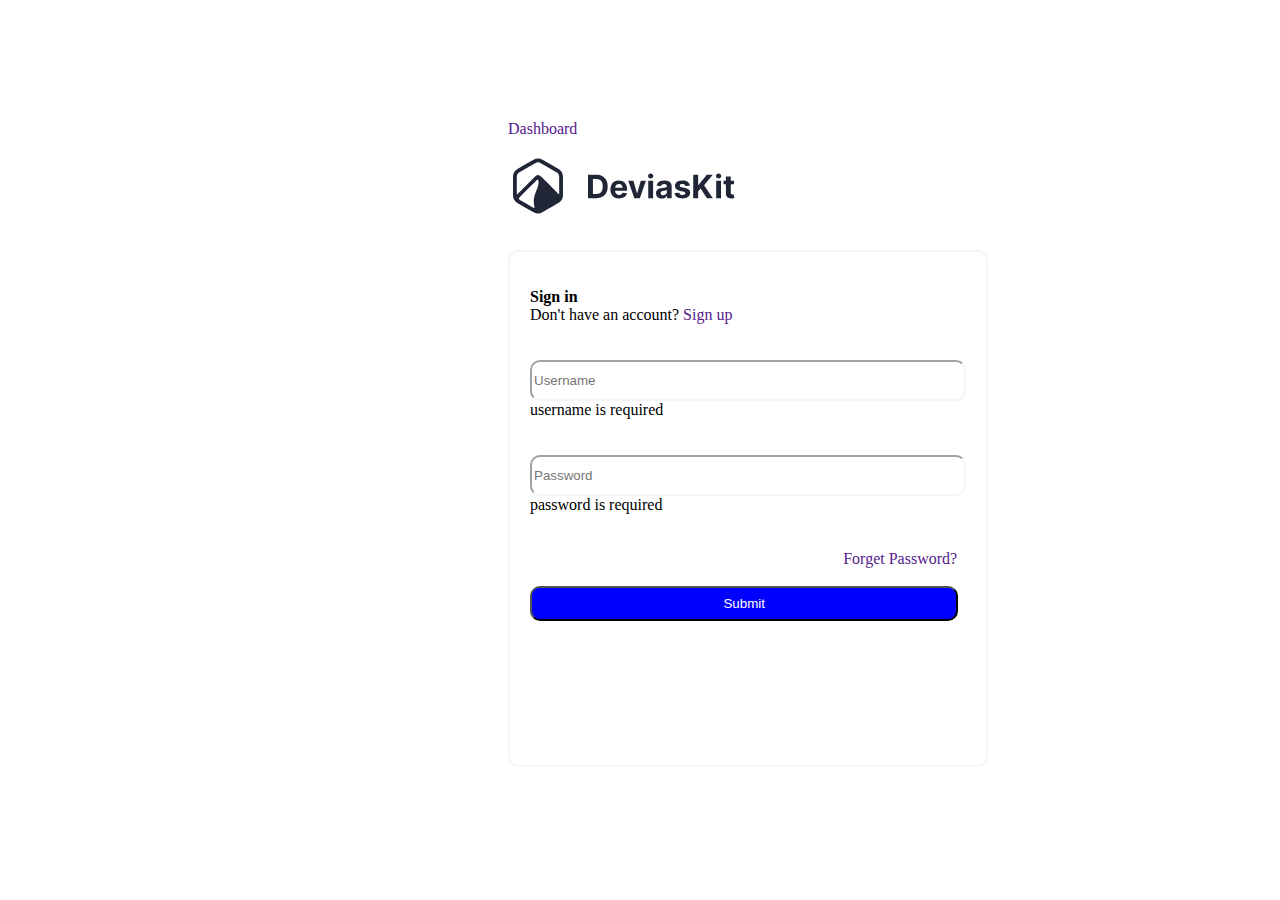
<file: index.html>
<!DOCTYPE html>
<html lang="en">

<head>
    <meta charset="UTF-8">
    <meta name="viewport" content="width=device-width, initial-scale=1.0">
    <title>login</title>
    <link rel="stylesheet" href="style.css">
</head>

<body>
    <div class="container">
        <div class="form">
            <a href="" class="head">Dashboard</a>
            <br>
            <br>
            <a href=""><img src="logo--dark.svg" class="image" alt="logo"></a>
            <div class="login">
                <div class="hlo">
                    <br><br>
                    <b>Sign in</b><br>
                    Don't have an account?
                    <a href="" class="sign">Sign up</a><br><br><br>
                </div>
                <form action="">
                    <input type="text" name="username" id="username" placeholder="Username"><br>
                    <div class="hlo">username is required</div><br><br>
                    <input type="password" name="password" id="password" placeholder="Password"><br>
                    <div class="hlo">password is required</div><br><br>
                    <a href="" id="forget">Forget Password?</a><br><br>
                    <button>Submit</button>


                </form>
            </div>
        </div>
    </div>
</body>

</html>
</file>
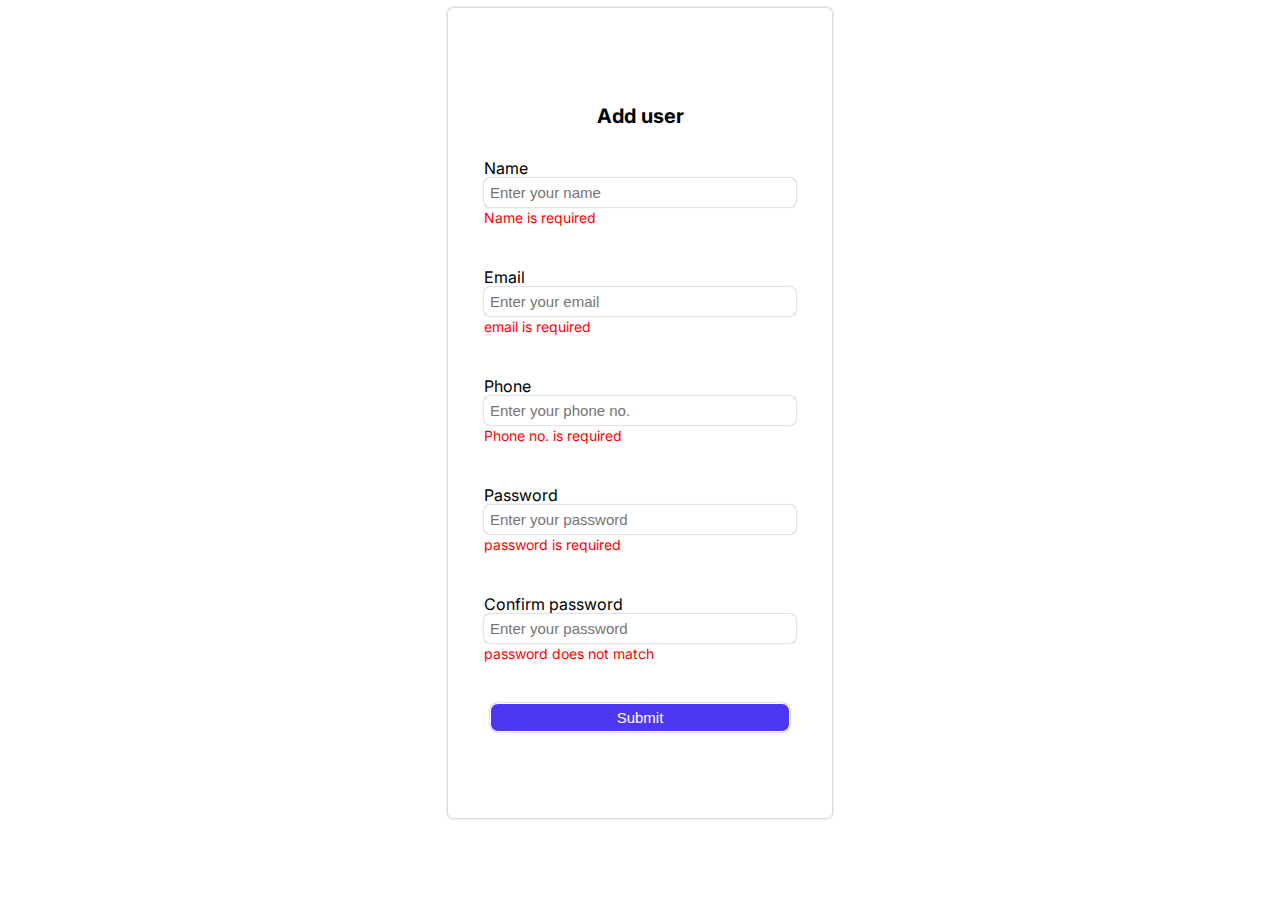
<file: table/adduser.html>
<!DOCTYPE html>
<html lang="en">

<head>
    <meta charset="UTF-8">
    <meta name="viewport" content="width=device-width, initial-scale=1.0">
    <title>Document</title>
    <link rel="preconnect" href="https://fonts.googleapis.com">
<link rel="preconnect" href="https://fonts.gstatic.com" crossorigin>
<link href="https://fonts.googleapis.com/css2?family=Inter:ital,opsz,wght@0,14..32,100..900;1,14..32,100..900&display=swap" rel="stylesheet">
</head>
<style>

    body{
        font-family: "Inter", serif;
        display: flex;
        justify-content: center;
    }
    .container {
        background-color: rgb(255, 255, 255);
        border-radius: 5px;
        box-shadow: 0px 0px 3px rgb(151, 150, 150);
        width: 30vw;
        height: 90vh;
        display: flex;
        flex-direction: column;
        justify-content: center;
        align-items: center;

    }


    form{
        /* background-color: aqua; */
        display: flex;
        flex-direction: column;
        align-items: center;
        /* padding: 40px; */
        /* margin: 30px; */
    }

    .tagg{
        padding: 10px;
    }

    input{
     border: 1px solid white;
     box-shadow: 0px 0px 2px rgb(151, 150, 150);
     border-radius: 6px;
     width: 300px;
     font-size: 15px;
     font-weight: 400;
     padding: 5px;
    }
input:focus{

    border: 1px solid rgb(50, 50, 159);
  /* background-color: brown; */
  outline: 1px rgb(46, 15, 169);
  box-shadow: 0px px 3px blue ;
}

:focus-within label{
    color: blue;
}
    span{
        color: red;
        font-size: 14px;
    }

    #submit{
        /* border: 1px solid black; */
        background-color: rgb(78, 54, 245);
        border-right-color: rgb(255, 255, 255);
    border-top-color: rgb(255, 255, 255);
    box-shadow: rgba(0, 0, 0, 0.08) 0px 1px 2px 0px, rgb(78, 54, 245) 0px 0px 0px 1px inset, rgba;
    border-radius: 8px;
    color:  rgb(255, 255, 255); 
    }
</style>

<body>

    <div class="container">
        <h3 style="font-size: 20px;">Add user</h3>
        <form>
            <div class="tagg">
                <label for="name">Name</label><br>
                <input type="text" name="name" value="" id="name" placeholder="Enter your name"><br>
                <span>Name is required</span><br><br>

            </div>

            <div class="tagg">
                <label for="email">Email</label><br>
                <input type="email" name="email" value="" id="email" placeholder="Enter your email"><br>
                <span>email is required</span><br><br>

            </div>

            <div class="tagg">
                <label for="phone">Phone</label><br>
                <input type="number" name="phone" value="" id="phone" placeholder="Enter your phone no."><br>
                <span>Phone no. is required</span><br><br>

            </div>

            <div class="tagg">
                <label for="password">Password</label><br>
                <input type="password" name="password" value="" id="password" placeholder="Enter your password"><br>
                <span>password is required</span><br><br>

            </div>

            <div class="tagg">
                <label for="cnfpassword">Confirm password</label><br>
                <input type="password" name="cnfpassword" value="" id="cnfpassword"
                    placeholder="Enter your password"><br>
                <span>password does not match</span><br><br>

            </div>

            <div class="tagg">
                <input id="submit" type="submit" name="submit">

            </div>
        </form>
    </div>

</body>

</html>
</file>
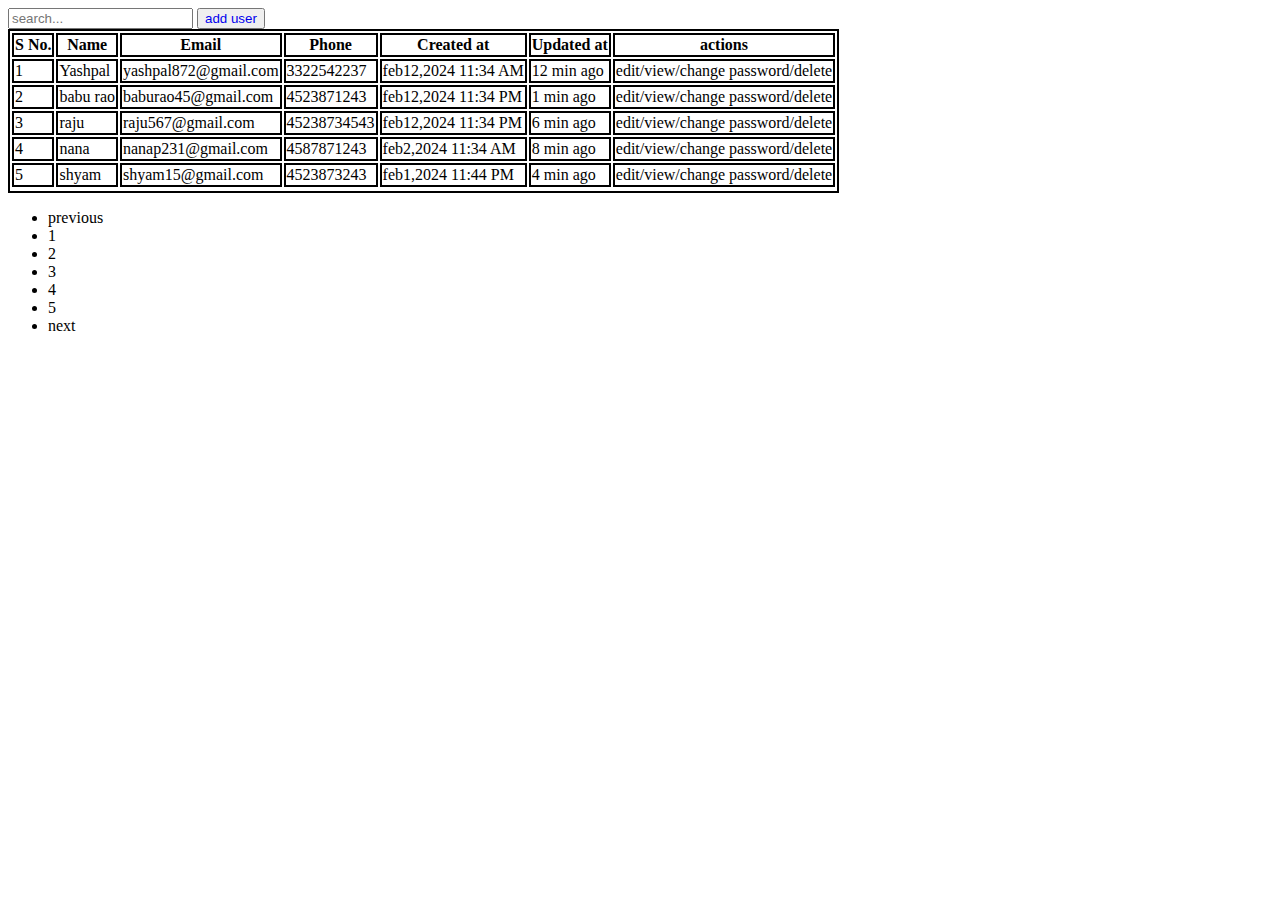
<file: table/tableindex.html>
<!DOCTYPE html>
<html lang="en">
<head>
    <meta charset="UTF-8">
    <meta name="viewport" content="width=device-width, initial-scale=1.0">
    <title>Document</title>
</head>
<style>
table, th, td {
    border: 2px solid black;


}

</style>
<body>
    <input type="search" name="search" value="" placeholder="search...">
    <button><a href="adduser.html" style="text-decoration: dashed;">add user</a></button>
<br>
    <table>
        <thead>
        <tr>
            <th>S No.</th>
            <th>Name</th>
            <th>Email</th>
            <th>Phone</th>
            <th>Created at</th>
            <th>Updated at</th>
            <th>actions</th>
        </tr>
    </thead>

    <tbody>
        <tr>
            <td>1</td>
            <td>Yashpal</td>
            <td>yashpal872@gmail.com</td>
            <td>3322542237</td>
            <td>feb12,2024 11:34 AM</td>
            <td>12 min ago</td>
            <td><a>edit</a>/<a>view</a>/<a>change password</a>/<a>delete</a></td>
        </tr>

        <tr>
            <td>2</td>
            <td>babu rao</td>
            <td>baburao45@gmail.com</td>
            <td>4523871243</td>
            <td>feb12,2024 11:34 PM</td>
            <td>1 min ago</td>
            <td><a>edit</a>/<a>view</a>/<a>change password</a>/<a>delete</a></td>
        </tr>

        <tr>
            <td>3</td>
            <td>raju</td>
            <td>raju567@gmail.com</td>
            <td>45238734543</td>
            <td>feb12,2024 11:34 PM</td>
            <td>6 min ago</td>
            <td><a>edit</a>/<a>view</a>/<a>change password</a>/<a>delete</a></td>

        </tr>

        <tr>
            <td>4</td>
            <td>nana</td>
            <td>nanap231@gmail.com</td>
            <td>4587871243</td>
            <td>feb2,2024 11:34 AM</td>
            <td>8 min ago</td>
            <td><a>edit</a>/<a>view</a>/<a>change password</a>/<a>delete</a></td>
        </tr>

        <tr>
            <td>5</td>
            <td>shyam</td>
            <td>shyam15@gmail.com</td>
            <td>4523873243</td>
            <td>feb1,2024 11:44 PM</td>
            <td>4 min ago</td>
            <td><a>edit</a>/<a>view</a>/<a>change password</a>/<a>delete</a></td>

        </tr>

    </tbody>

    <tfoot>
        <tr>
     
    </tr>
    </tfoot>
    </table>

    <ul>
        <li>previous</li>
        <li>1</li>
        <li>2</li>
        <li>3</li>
        <li>4</li>
        <li>5</li>
        <li>next</li>
    </ul>
</body>
</html>
</file>
<file: style.css>
.container {
    width: 480px;
    height: 600px;
    /* border: 2px solid black; */
    margin-top: 120px;
    margin-left: 500px;
    
}

.login {
    border-radius: 10px;
    border: 2px solid whitesmoke;
    height: fit-content;
    margin-top: 30px;
    height: 57vh;
    
}

input {

    width: 90%;
    height: 35px;
    margin-left: 20px;
    border-radius: 10px;
    border-color: whitesmoke;
}

button {
    width: 90%;
    height: 35px;
    margin-left: 20px;
    background-color: blue;
    border-radius: 10px;
    color: white;
}

#forget {
    margin-left: 70%;
    text-decoration: none;
}

.sign,
.head {
    text-decoration: none;
}
.hlo{
    margin-left: 20px;
}
</file>
